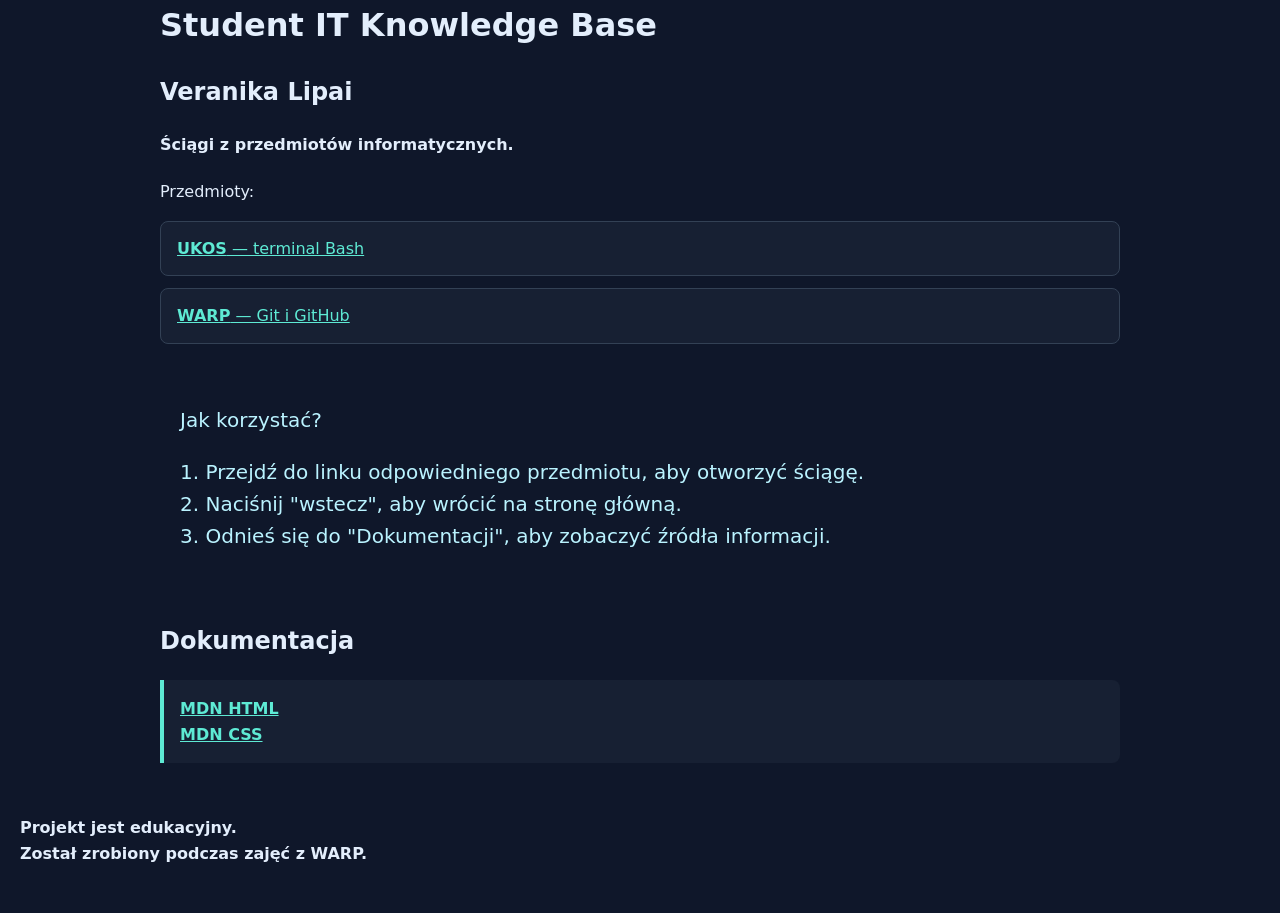
<file: index.html>
<html lang="pl"><head>
  <meta charset="utf-8">
  <meta name="viewport" content="width=device-width, initial-scale=1">
  <title>Student IT Knowledge Base</title>
<link rel="stylesheet" href="styles.css"></head>
    <body>

  <header>
    <h1>Student IT Knowledge Base</h1>
    <h2>Veranika Lipai</h2>
  </header>
  <main>
    <h4>Ściągi z przedmiotów informatycznych.</h4>
    <p>Przedmioty: </p>
   <ul class="topic-list">
 <a href = pages/bash.html  > <li><strong>UKOS</strong> — terminal Bash</li></a>
  <a href="pages/git.html"><li><strong>WARP</strong> — Git i GitHub</li></a>
</ul>
<ul class="instruction">
  <p>Jak korzystać?</p>
  <p>
    1. Przejdź do linku odpowiedniego przedmiotu, aby otworzyć ściągę.<br>
    2. Naciśnij "wstecz", aby wrócić na stronę główną.<br>
    3. Odnieś się do "Dokumentacji", aby zobaczyć źródła informacji.<br>
  </p>
</ul>
<h2>Dokumentacja</h2>
<p class="info-note">
  <a href = https://developer.mozilla.org/en-US/docs/Web/HTML  > <strong> MDN HTML</a> <br>
  <a href = https://developer.mozilla.org/en-US/docs/Web/CSS  > <strong> MDN CSS </a> 
</p>
  
  </main>
  <footer>
    <p>Projekt jest edukacyjny.<br>Został zrobiony podczas zajęć z WARP.</p>

  </footer>

</body></html>
</file>
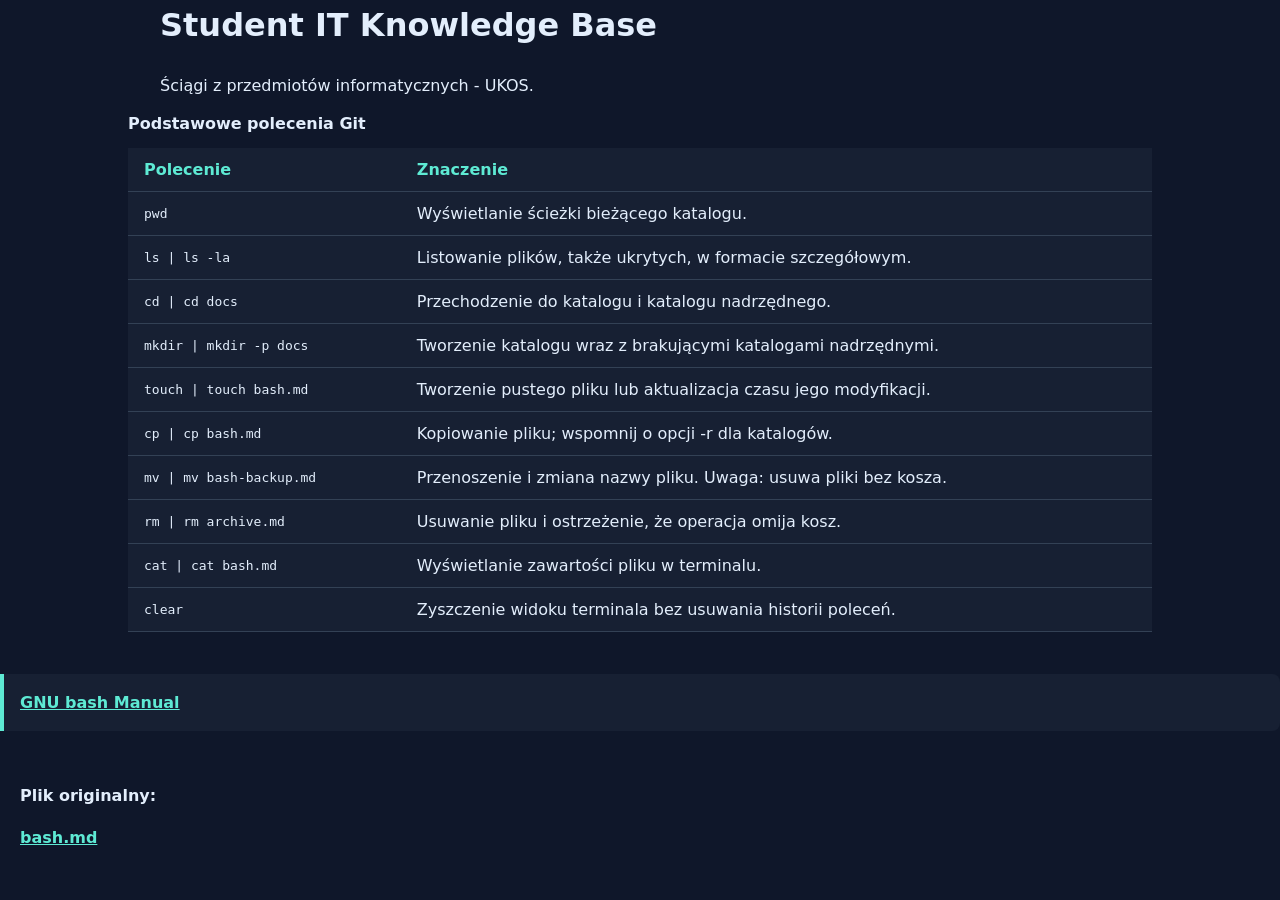
<file: pages/bash.html>
<html lang="pl"><head>
  <meta charset="utf-8">
  <meta name="viewport" content="width=device-width, initial-scale=1">
  <title>Scrypty basha</title>
<link rel="stylesheet" href="../styles.css"></head>
    <body>

  <header>
  
    <h1>Student IT Knowledge Base</h1>
  </header>
  <main>
    <p>Ściągi z przedmiotów informatycznych - UKOS.</p>
  </main>
  <div class="table-scroll">
  <table class="command-table">
    <caption> Podstawowe polecenia Git</caption>
    <thead> 
      <tr><th>Polecenie</th><th>Znaczenie</th></tr>
    </thead>
    <tbody>
      <tr><td><code>pwd</code></td><td>Wyświetlanie ścieżki bieżącego katalogu.</td></tr>
      <tr><td><code>ls | ls -la</code></td><td>Listowanie plików, także ukrytych, w formacie szczegółowym.</td></tr>
      <tr><td><code>cd | cd docs</code></td><td> Przechodzenie do katalogu i katalogu nadrzędnego.</td></tr>
      <tr><td><code>mkdir | mkdir -p docs</code></td><td>Tworzenie katalogu wraz z brakującymi katalogami nadrzędnymi.</td></tr>
      <tr><td><code>touch | touch bash.md</code></td><td>Tworzenie pustego pliku lub aktualizacja czasu jego modyfikacji.</td></tr>
      <tr><td><code>cp | cp bash.md</code></td><td>Kopiowanie pliku; wspomnij o opcji -r dla katalogów.</td></tr>
      <tr><td><code>mv | mv bash-backup.md</code></td><td>Przenoszenie i zmiana nazwy pliku. Uwaga: usuwa pliki bez kosza.</td></tr>
      <tr><td><code>rm | rm archive.md</code></td><td>Usuwanie pliku i ostrzeżenie, że operacja omija kosz.</td></tr>
      <tr><td><code>cat | cat bash.md</code></td><td>Wyświetlanie zawartości pliku w terminalu.</td></tr>
      <tr><td><code>clear</code></td><td>Zyszczenie widoku terminala bez usuwania historii poleceń.</td></tr>

    </tbody>
  </table>
</div>
<br>
<p class="info-note">
  <a href = https://www.gnu.org/software/bash/manual/  > <strong> GNU bash Manual</a> <br>
  
</p>

  <footer>
    <p> Plik originalny: </p>
    <a href = ../docs/ukos/bash.md  > <strong> bash.md </a>
      
  </footer>

</body></html>
</file>
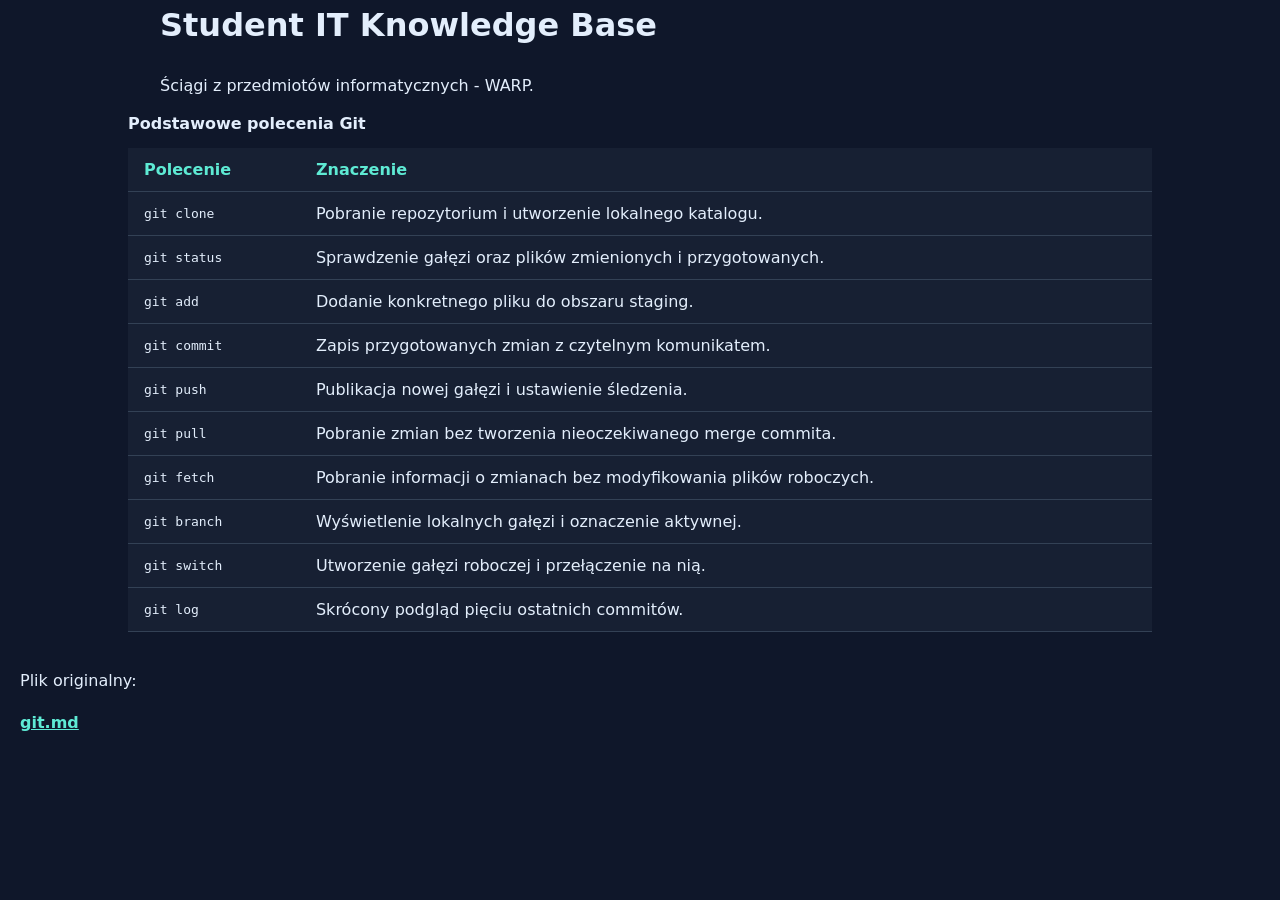
<file: pages/git.html>
<html lang="pl"><head>
  <meta charset="utf-8">
  <meta name="viewport" content="width=device-width, initial-scale=1">
  <title>Git i GitHub</title>
<link rel="stylesheet" href="../styles.css"></head>
    <body>

  <header>
  
    <h1>Student IT Knowledge Base</h1>
  </header>
  <main>
    <p>Ściągi z przedmiotów informatycznych - WARP.</p>
  </main>
  <div class="table-scroll">
  <table class="command-table">
    <caption> Podstawowe polecenia Git</caption>
    <thead> 
      <tr><th>Polecenie</th><th>Znaczenie</th></tr>
    </thead>
    <tbody>
     <tr><td><code>git clone</code></td><td>Pobranie repozytorium i utworzenie lokalnego katalogu. </td></tr>
      <tr><td><code>git status</code></td><td>Sprawdzenie gałęzi oraz plików zmienionych i przygotowanych.</td></tr>
      <tr><td><code>git add</code></td><td> Dodanie konkretnego pliku do obszaru staging.  </td></tr>
      <tr><td><code>git commit</code></td><td> Zapis przygotowanych zmian z czytelnym komunikatem.</td></tr>
      <tr><td><code>git push</code></td><td>Publikacja nowej gałęzi i ustawienie śledzenia. </td></tr>
      <tr><td><code>git pull</code></td><td>Pobranie zmian bez tworzenia nieoczekiwanego merge commita. </td></tr>
      <tr><td><code>git fetch</code></td><td>Pobranie informacji o zmianach bez modyfikowania plików roboczych. </td></tr>
      <tr><td><code>git branch</code></td><td> Wyświetlenie lokalnych gałęzi i oznaczenie aktywnej.</td></tr>
      <tr><td><code>git switch</code></td><td> Utworzenie gałęzi roboczej i przełączenie na nią.</td></tr>
      <tr><td><code>git log</code></td><td> Skrócony podgląd pięciu ostatnich commitów. </td></tr>
    </tbody>
  </table>
</div>
  <footer>
    <p> Plik originalny: </p>
    <a href = ../docs/warp/git.md  > <strong> git.md </a>
  </footer>

</body></html>
</file>
<file: styles.css>
:root {
  --page: #0f172a;
  --surface: #172033;
  --text: #e3eefc;
  --muted: #a8b3c7;
  --accent: #5eead4;
  --line: #334155;
  --title:#baf3ff; 
}

* { box-sizing: border-box; }

body {
  margin: 0;
  color: var(--text);
  background: var(--page);
  font-family: system-ui, sans-serif;
  line-height: 1.6;
}
.info-note {
  padding: 16px;
  border-left: 4px solid var(--accent);
  border-radius: 0 8px 8px 0;
  background: var(--surface);
}
.topic-list {
  display: grid;
  gap: 12px;
  padding: 0;
  list-style: none;
}
.table-scroll { overflow-x: auto; }

.instruction{
   font-size: 20px;
   color: var(--title);
   padding-left: 20px;
    padding-top: 20px;
    padding-bottom: 30px;
}
.command-table {
  margin: 0 auto;
  width: 80%;
  border-collapse: collapse;
  background: var(--surface);
}

.command-table caption {
  margin-bottom: 15px;
  text-align: left;
  font-weight: 800;
}

.command-table th,
.command-table td {
  padding: 12px 16px;
  border-bottom: 1px solid var(--line);
  text-align: left;
}

.command-table th { color: var(--accent); }

.topic-list li {
  padding: 14px 16px;
  border: 1px solid var(--line);
  border-radius: 8px;
  background: var(--surface);
} 
.topic-list {
  display: grid;
  gap: 12px;
  padding: 0;
  list-style: none;
}
header, main {
   
  width: min(100% - 32px, 960px);
  margin-inline: auto;
}
footer {
    padding-left: 20px;
    padding-top: 20px;
    padding-bottom: 30px; 
}


a { color: var(--accent); }

a:focus-visible {
  outline: 3px solid var(--accent);
  outline-offset: 3px;
}
</file>
